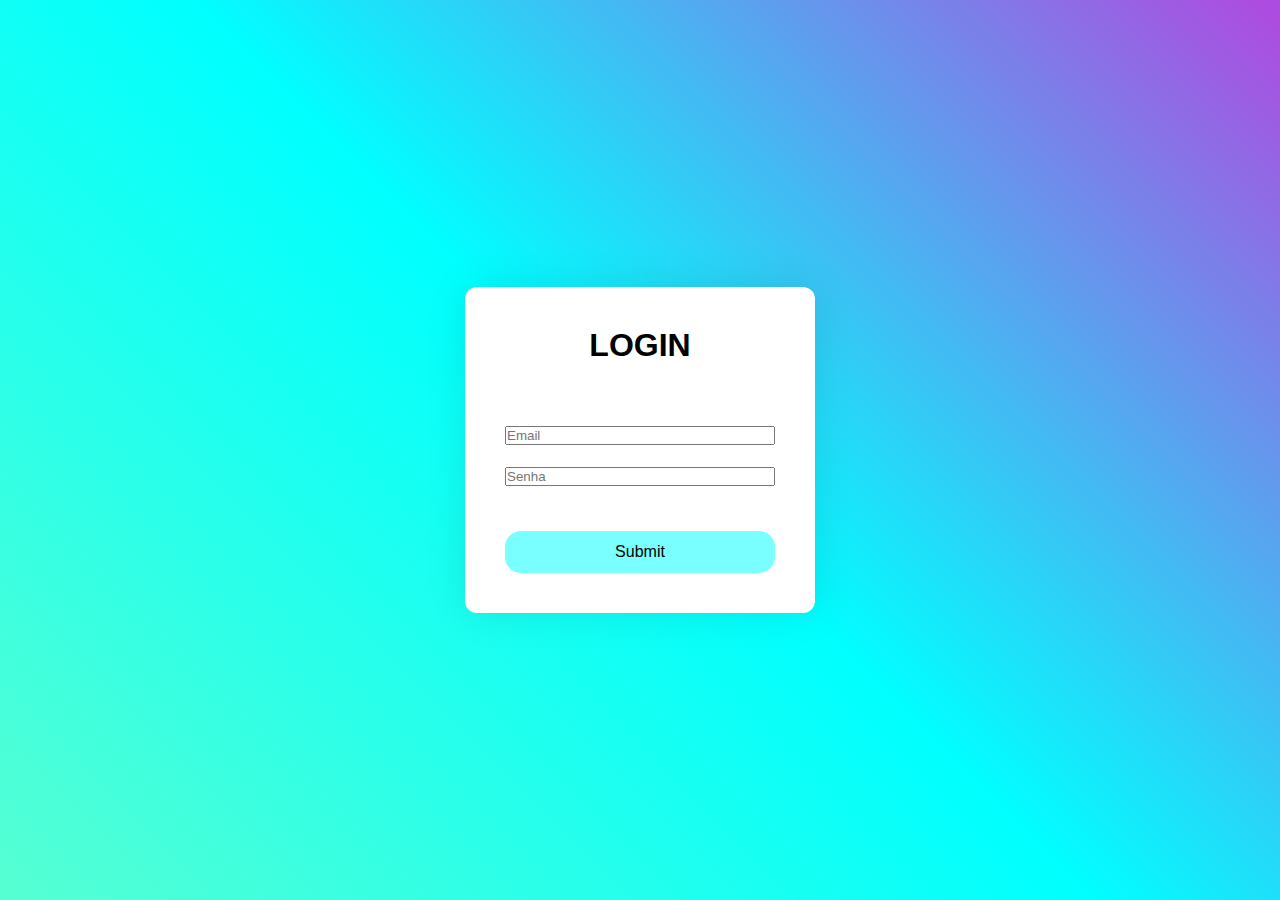
<file: index.html>
<!DOCTYPE html>
<html lang="en">
<head>
    <link rel="stylesheet" href="style.css">
    <meta charset="UTF-8">
    <meta name="viewport" content="width=device-width, initial-scale=1.0">
    <title>Cadastro</title>
</head>
<body>
    <form class="caixa-login">
            <h1 class="titulo_login">LOGIN</h1>
            <input class="caixa-texto_login1" type="email" placeholder="Email">
            <input class="caixa-texto_login2" type="password" placeholder="Senha">
            <input class="entrar-btn" type="submit">
    </form>
</body>
</html>
</file>
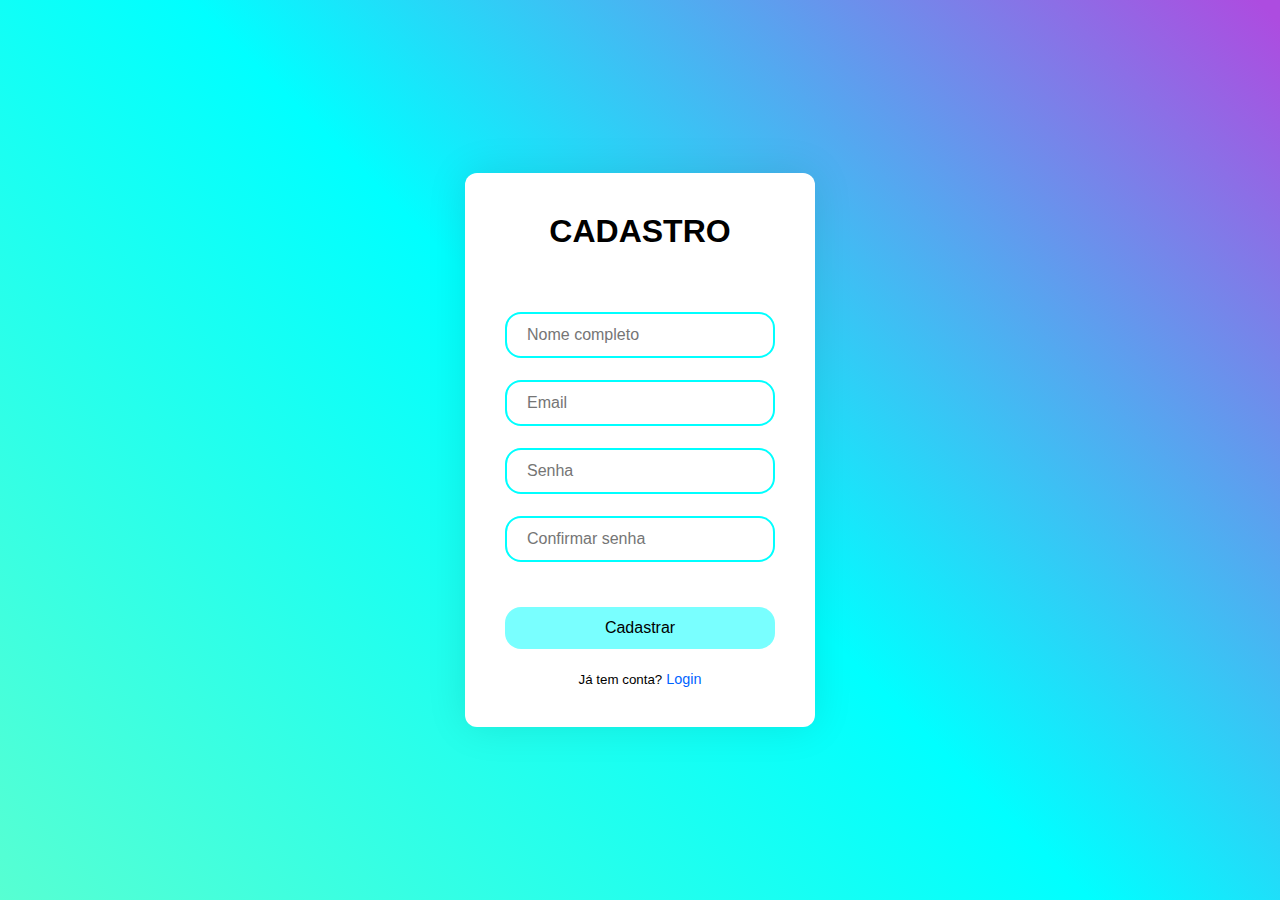
<file: cadastro.html>
<!DOCTYPE html>
<html lang="pt-BR">
<head>
    <meta charset="UTF-8">
    <meta name="viewport" content="width=device-width, initial-scale=1.0">
    <title>Cadastro</title>
    <link rel="stylesheet" href="style.css">
</head>
<body>

    <form class="caixa-login">
        <h1 class="titulo_login">CADASTRO</h1>

        <input class="caixa-texto" type="text" placeholder="Nome completo">
        <input class="caixa-texto" type="email" placeholder="Email">
        <input class="caixa-texto" type="password" placeholder="Senha">
        <input class="caixa-texto" type="password" placeholder="Confirmar senha">

        <input class="entrar-btn" type="submit" value="Cadastrar">

        <small>Já tem conta?<a class="link-cadastro" href="index.html"> Login</a></small>
    </form>

</body>
</html>
</file>
<file: style.css>
* {
    margin: 0;
    padding: 0;
    box-sizing: border-box;
}

body {
    background: linear-gradient(45deg,rgba(87, 255, 210, 1) 0%, rgba(0, 255, 255, 1) 50%, rgba(173, 76, 224, 1) 99%);
    display: flex;
    justify-content: center;
    align-items: center;
    min-height: 100vh;
    padding: 20px;
    font-family: Arial, sans-serif;
}

.caixa-login {
    display: flex;
    flex-direction: column;
    text-align: center;

    background: #ffffff;
    padding: 40px;
    border-radius: 12px;
    box-shadow: 0 0 40px rgba(0, 0, 0, 0.1);

    width: 100%;
    max-width: 350px;
    gap: 22px; /* 🔥 GAP MAIOR AQUI */
}

.titulo_login {
    margin-bottom: 40px; /* reduzido para balancear o novo gap */
}

.caixa-texto {
    background-color: #ffffff;
    border-radius: 16px;
    border: solid 2px aqua;
    padding: 12px 20px;
    font-size: 1rem;
}

.caixa-texto:hover {
    border-color: rgb(15, 147, 255);
}

.entrar-btn {
    background-color: rgba(0, 255, 255, 0.525);
    border-radius: 16px;
    border: none;
    margin-top: 23px;
    padding: 12px 20px;
    cursor: pointer;
    font-size: 1rem;
}

.entrar-btn:hover {
    background-color: rgb(15, 147, 255);
    color: white;
}

.link-cadastro {
    font-size: 0.9rem;
    color: rgb(0, 100, 255);
    text-decoration: none;
    margin-top: 5px;
}

.link-cadastro:hover {
    text-decoration: underline;
}

/* 🔥 Responsividade em telas menores */
@media (max-width: 400px) {
    .caixa-login {
        padding: 25px;
        border-radius: 10px;
        gap: 18px; /* 🔥 Gap menor no celular para não exagerar */
    }

    .caixa-texto,
    .entrar-btn {
        font-size: 0.9rem;
        padding: 10px 16px;
    }

    .titulo_login {
        font-size: 1.3rem;
    }
}
</file>
